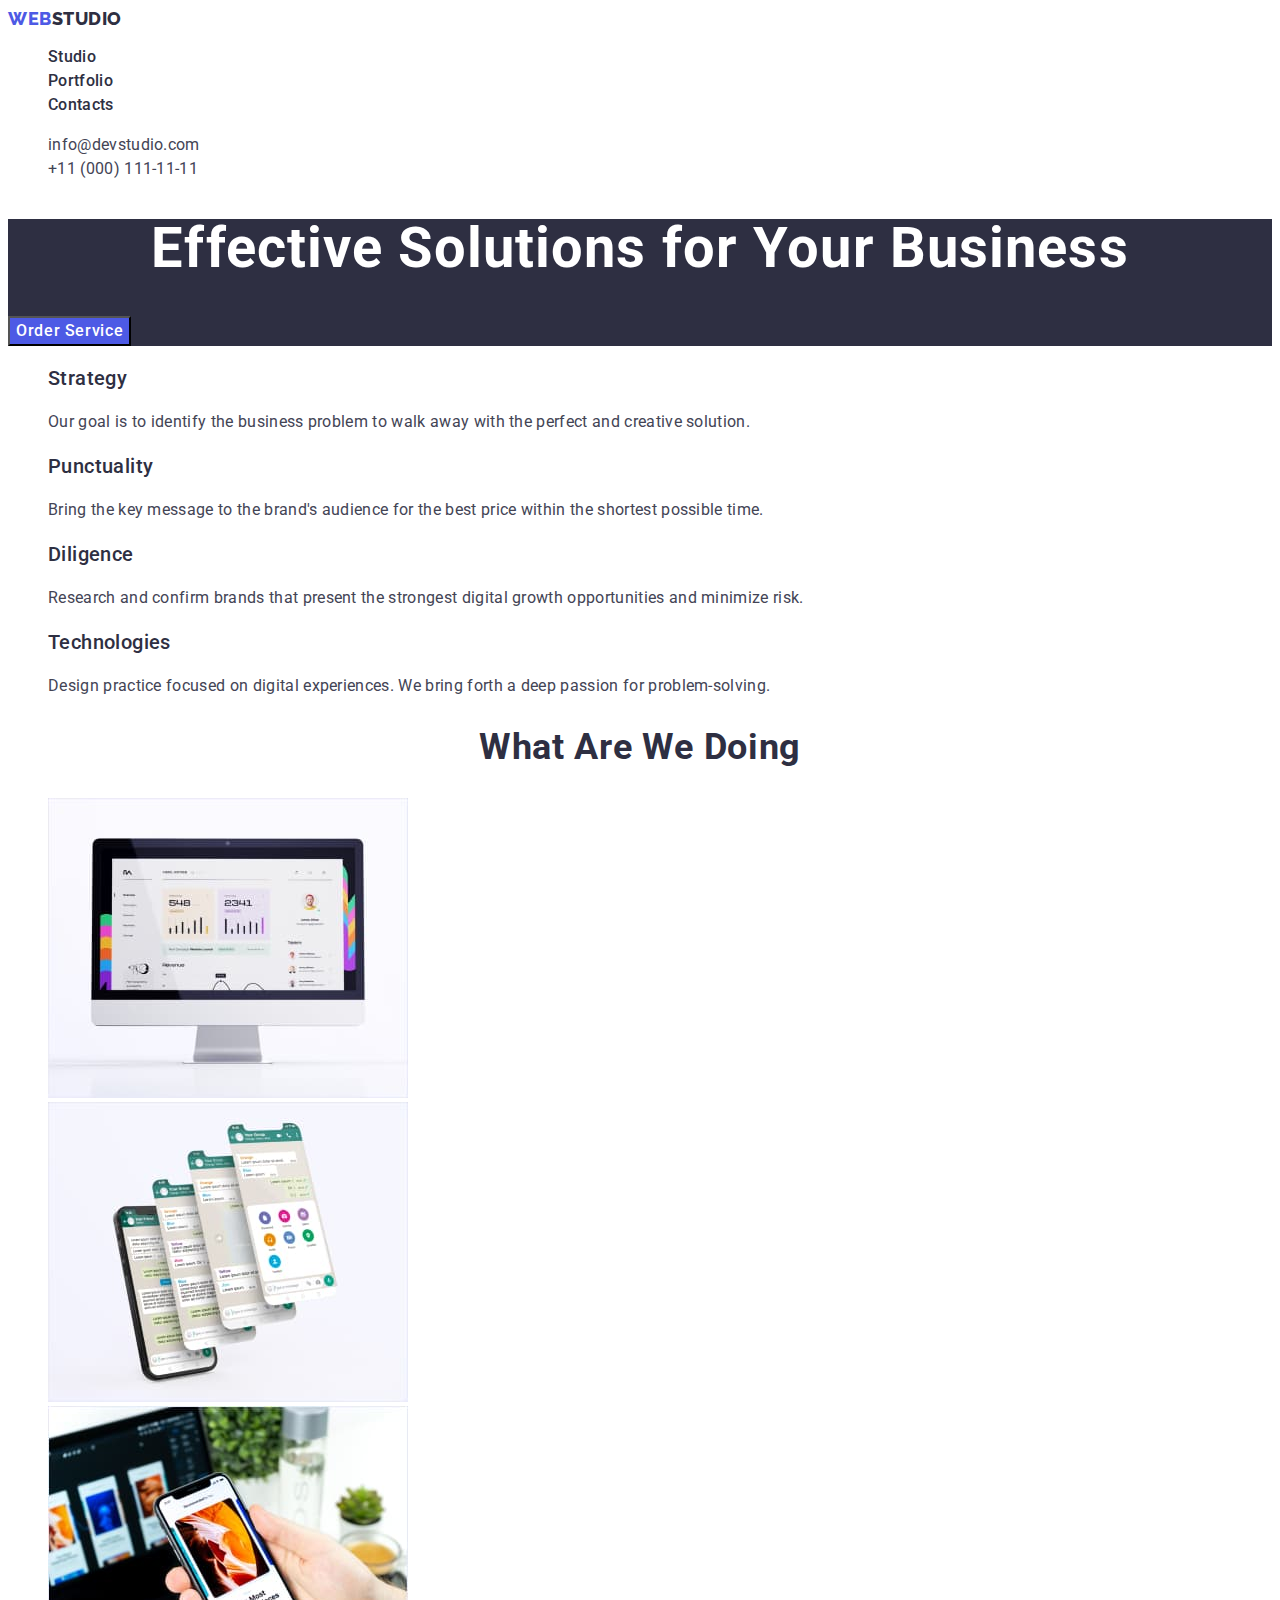
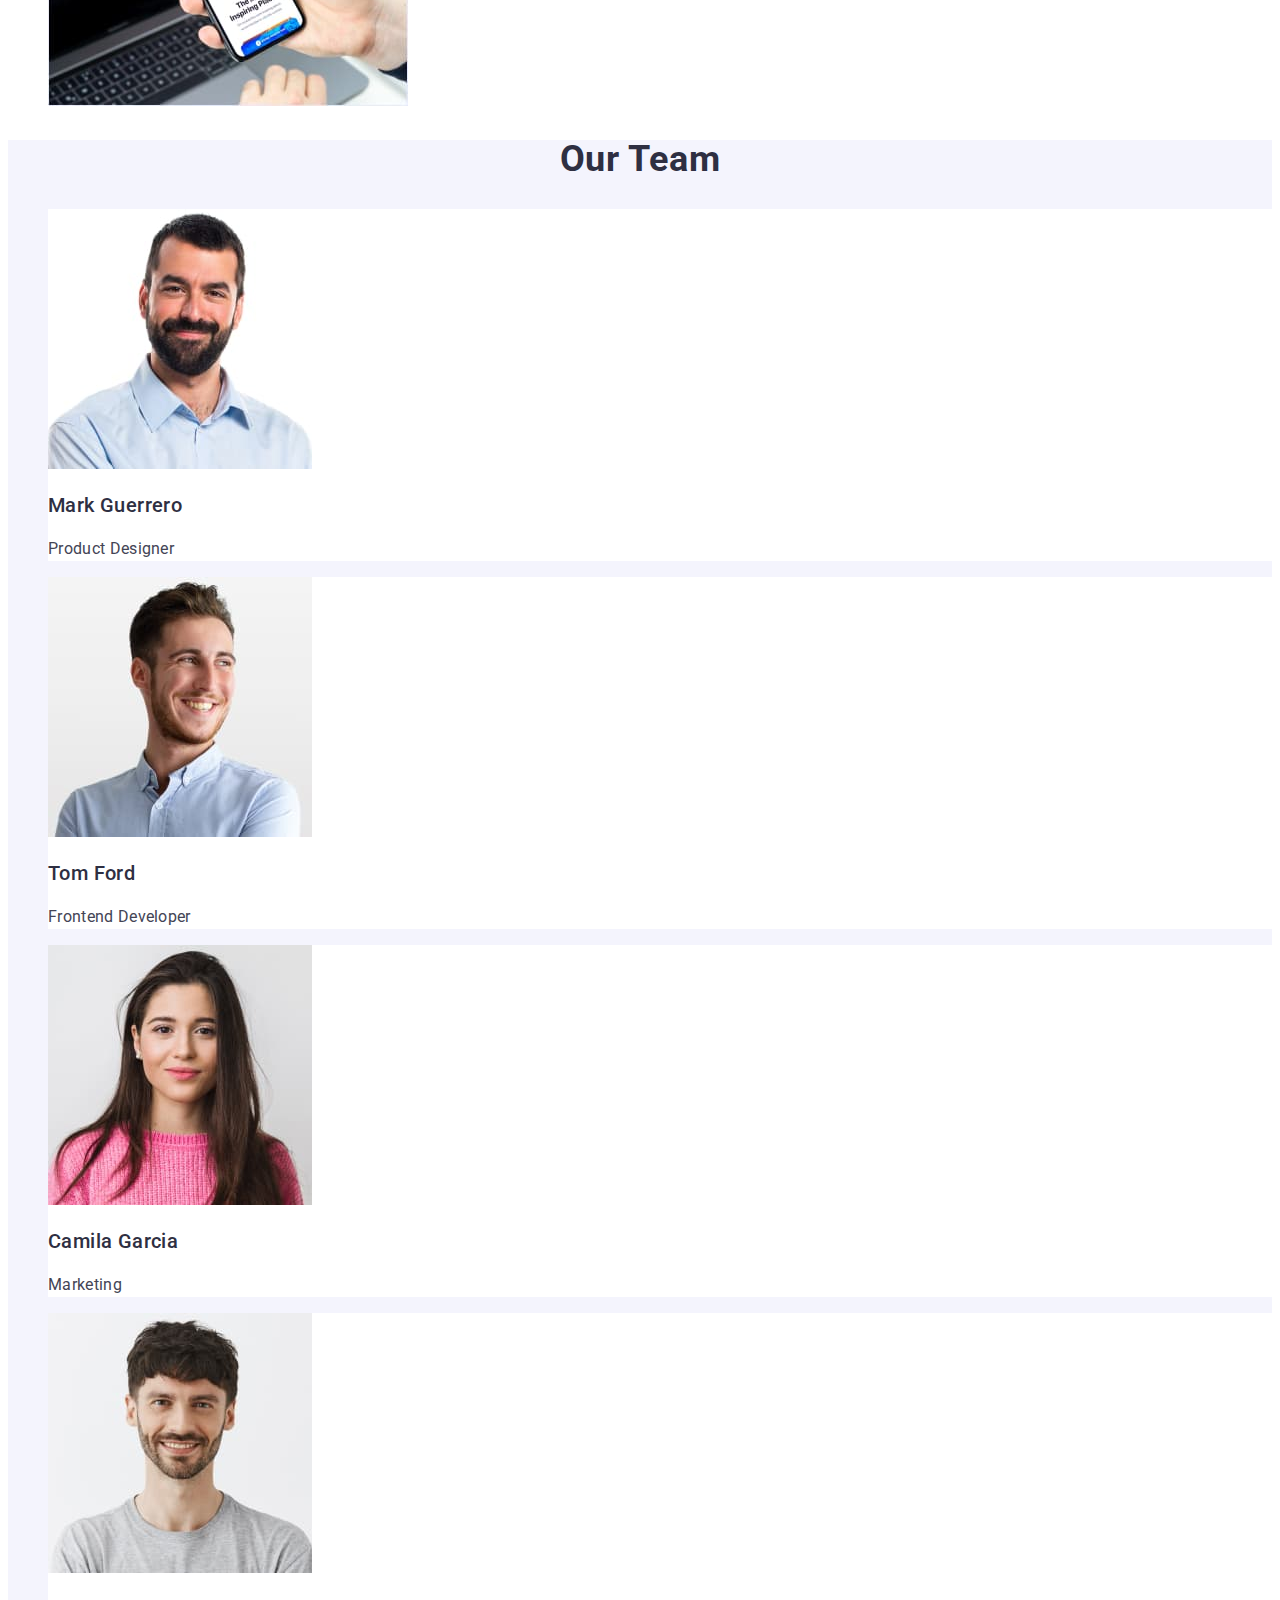
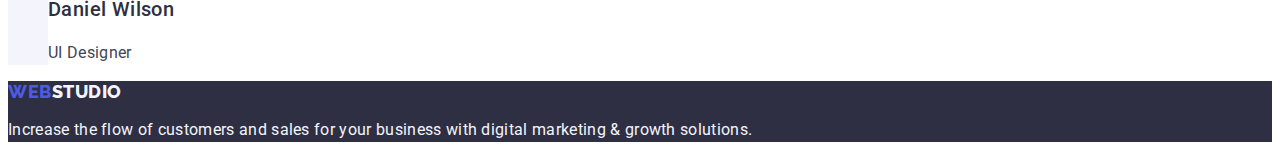
<file: index.html>
<!DOCTYPE html>
<html lang="en">
  <head>
    <meta charset="UTF-8" />
    <meta http-equiv="X-UA-Compatible" content="IE=edge" />
    <meta name="viewport" content="width=device-width, initial-scale=1.0" />
    <link rel="preconnect" href="https://fonts.googleapis.com" />
    <link rel="preconnect" href="https://fonts.gstatic.com" crossorigin />
    <link
      href="https://fonts.googleapis.com/css2?family=Raleway:wght@800&family=Roboto:wght@400;500;700;900&display=swap"
      rel="stylesheet"
    />
    <title>WebStudio</title>
    <link rel="stylesheet" href="./css/styles.css"/>
  </head>
  <body>
    <!-- Header -->

    <header class="header">
      <nav class="header-navigation">
        <a class="header-logo link" href="./index.html">Web<span class="accent-logo">Studio</span></a>
        <ul class="header-menu list">
          <li class="header-menu-item">
            <a class="header-menu-link link" href="./index.html">Studio</a>
          </li>
          <li class="header-menu-item">
            <a class="header-menu-link link" href="./portfolio.html">Portfolio</a>
          </li>
          <li class="header-menu-item">
            <a class="header-menu-link link" href="">Contacts</a>
          </li>
        </ul>
      </nav>

      <!-- Address -->

      <address class="address">
        <ul class="address-list list">
          <li class="address-list-item">
            <a class="address-list-link link" href="mailto:info@devstudio.com"
              >info@devstudio.com</a
            >
          </li>
          <li class="address-list-item">
            <a class="address-list-link link" href="tel:+110001111111"
              >+11 (000) 111-11-11</a
            >
          </li>
        </ul>
      </address>
    </header>

    <!-- Main content -->

    <main>
      <!-- Section 1 -->

      <section class="hero">
        <h1 class="hero-title">Effective Solutions for Your Business</h1>
        <button type="button" class="hero-btn">Order Service</button>
      </section>

      <!-- Section 2 -->

      <section class="advantages">
        <h2 class="visually-hidden" hidden>Advantages</h2>
        <ul class="advantages-list list">
          <li class="advantages-item">
            <h3 class="advantages-subtitle">Strategy</h3>
            <p class="advantages-item-text">
              Our goal is to identify the business problem to walk away with the
              perfect and creative solution.
            </p>
          </li>
          <li class="advantages-item">
            <h3 class="advantages-subtitle">Punctuality</h3>
            <p class="advantages-item-text">
              Bring the key message to the brand's audience for the best price
              within the shortest possible time.
            </p>
          </li>
          <li class="advantages-item">
            <h3 class="advantages-subtitle">Diligence</h3>
            <p class="advantages-item-text">
              Research and confirm brands that present the strongest digital
              growth opportunities and minimize risk.
            </p>
          </li>
          <li class="advantages-item">
            <h3 class="advantages-subtitle">Technologies</h3>
            <p class="advantages-item-text">
              Design practice focused on digital experiences. We bring forth a
              deep passion for problem-solving.
            </p>
          </li>
        </ul>
      </section>

      <!-- Section 3 -->

      <section class="icon">
        <h2 class="icon-title">What are we doing</h2>
        <ul class="icon-list list">
          <li class="icon-item">
            <img src="./images/img1.jpg" alt="Analytics" width="360" />
          </li>
          <li class="icon-item">
            <img src="./images/img2.jpg" alt="Communication" width="360" />
          </li>
          <li class="icon-item">
            <img src="./images/img3.jpg" alt="Project" width="360" />
          </li>
        </ul>
      </section>

      <!-- Section 4 -->

      <section class="team">
        <h2 class="team-title">Our Team</h2>
        <ul class="team-list list">
          <li class="team-item">
            <img
              src="./images/Guerrero.jpg"
              alt="Product Designer"
              width="264"
            />
            <h3 class="team-subtitle">Mark Guerrero</h3>
            <p class="team-item-text">Product Designer</p>
          </li>
          <li class="team-item">
            <img src="./images/Ford.jpg" alt="Frontend Developer" width="264" />
            <h3 class="team-subtitle">Tom Ford</h3>
            <p class="team-item-text">Frontend Developer</p>
          </li>
          <li class="team-item">
            <img src="./images/Garcia.jpg" alt="Marketing" width="264" />
            <h3 class="team-subtitle">Camila Garcia</h3>
            <p class="team-item-text">Marketing</p>
          </li>
          <li class="team-item">
            <img src="./images/Wilson.jpg" alt="UI Designer" width="264" />
            <h3 class="team-subtitle">Daniel Wilson</h3>
            <p class="team-item-text">UI Designer</p>
          </li>
        </ul>
      </section>
    </main>

    <!-- Footer -->

    <footer class="footer">
      <a class="footer-logo link" href="./index.html">Web<span class="footer-accent-logo">Studio</span></a>
      <p class="footer-text">
        Increase the flow of customers and sales for your business with digital
        marketing & growth solutions.
      </p>
    </footer>
  </body>
</html>
</file>
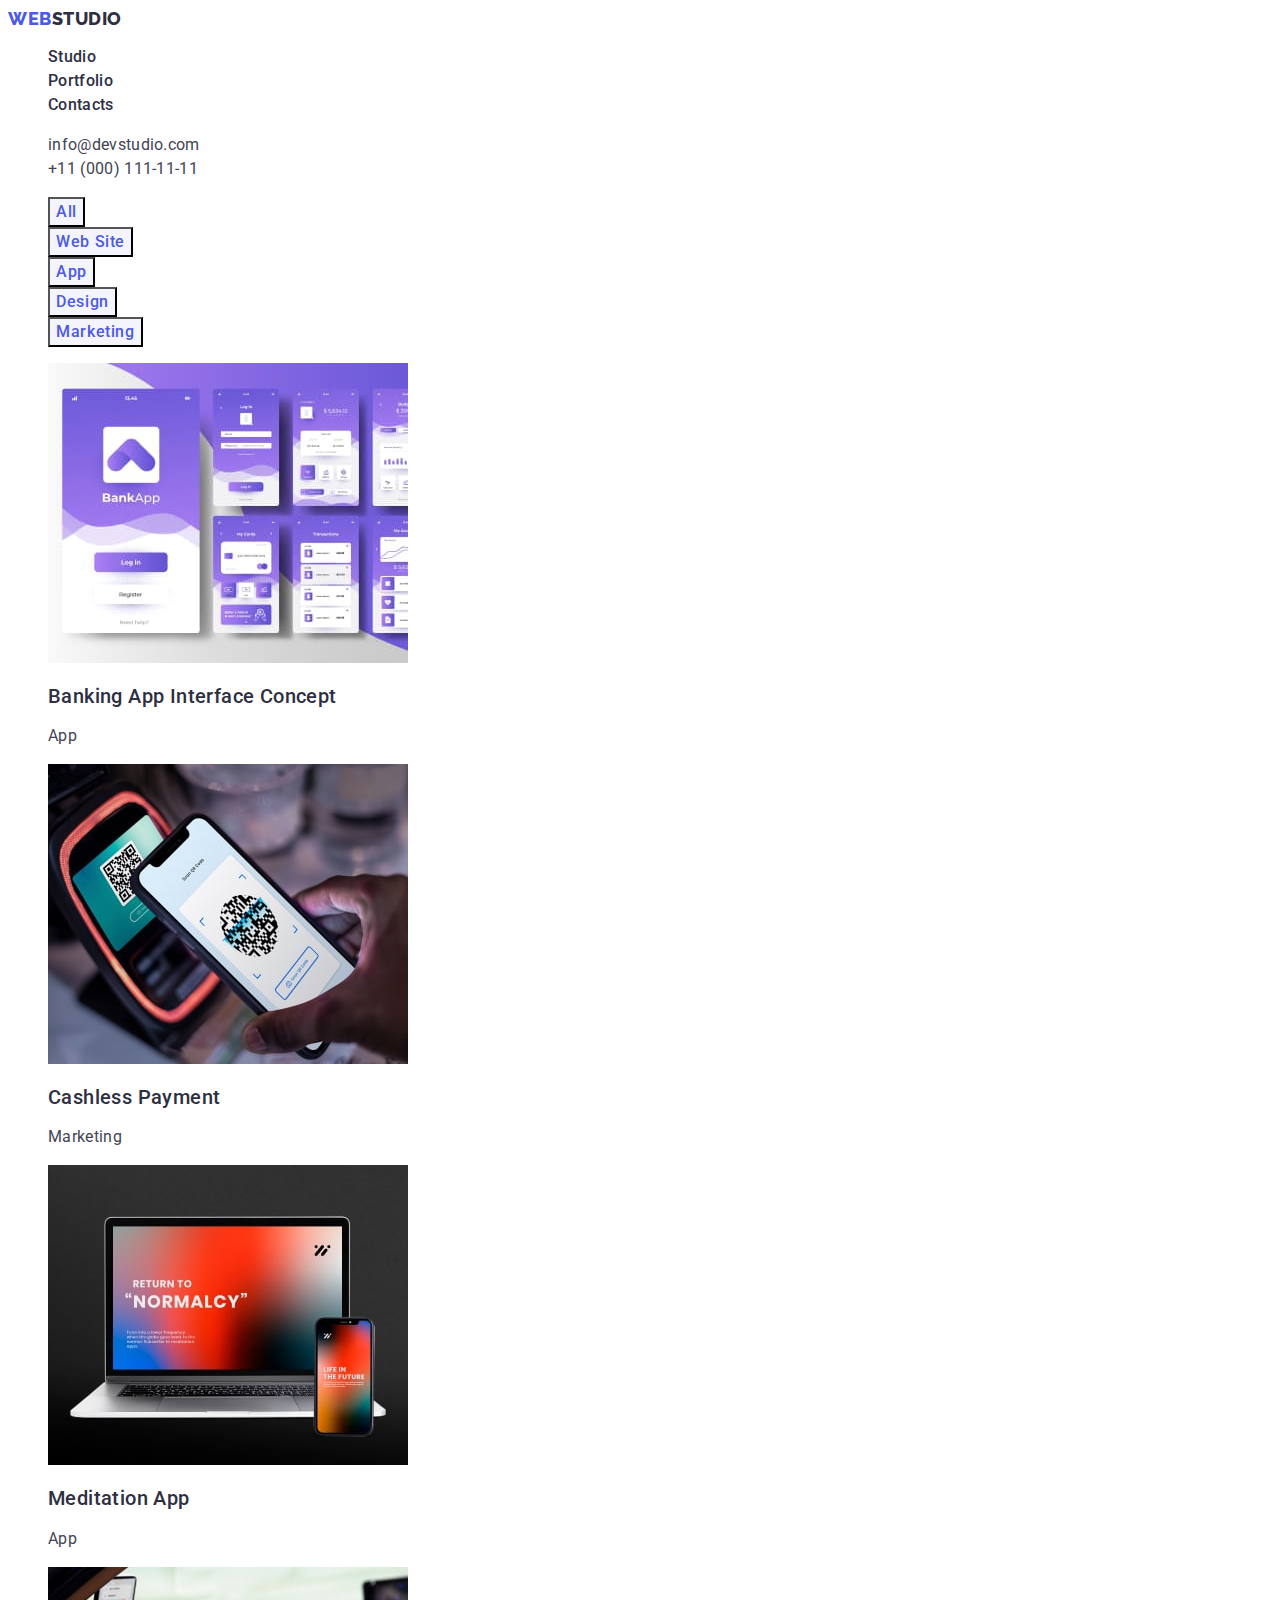
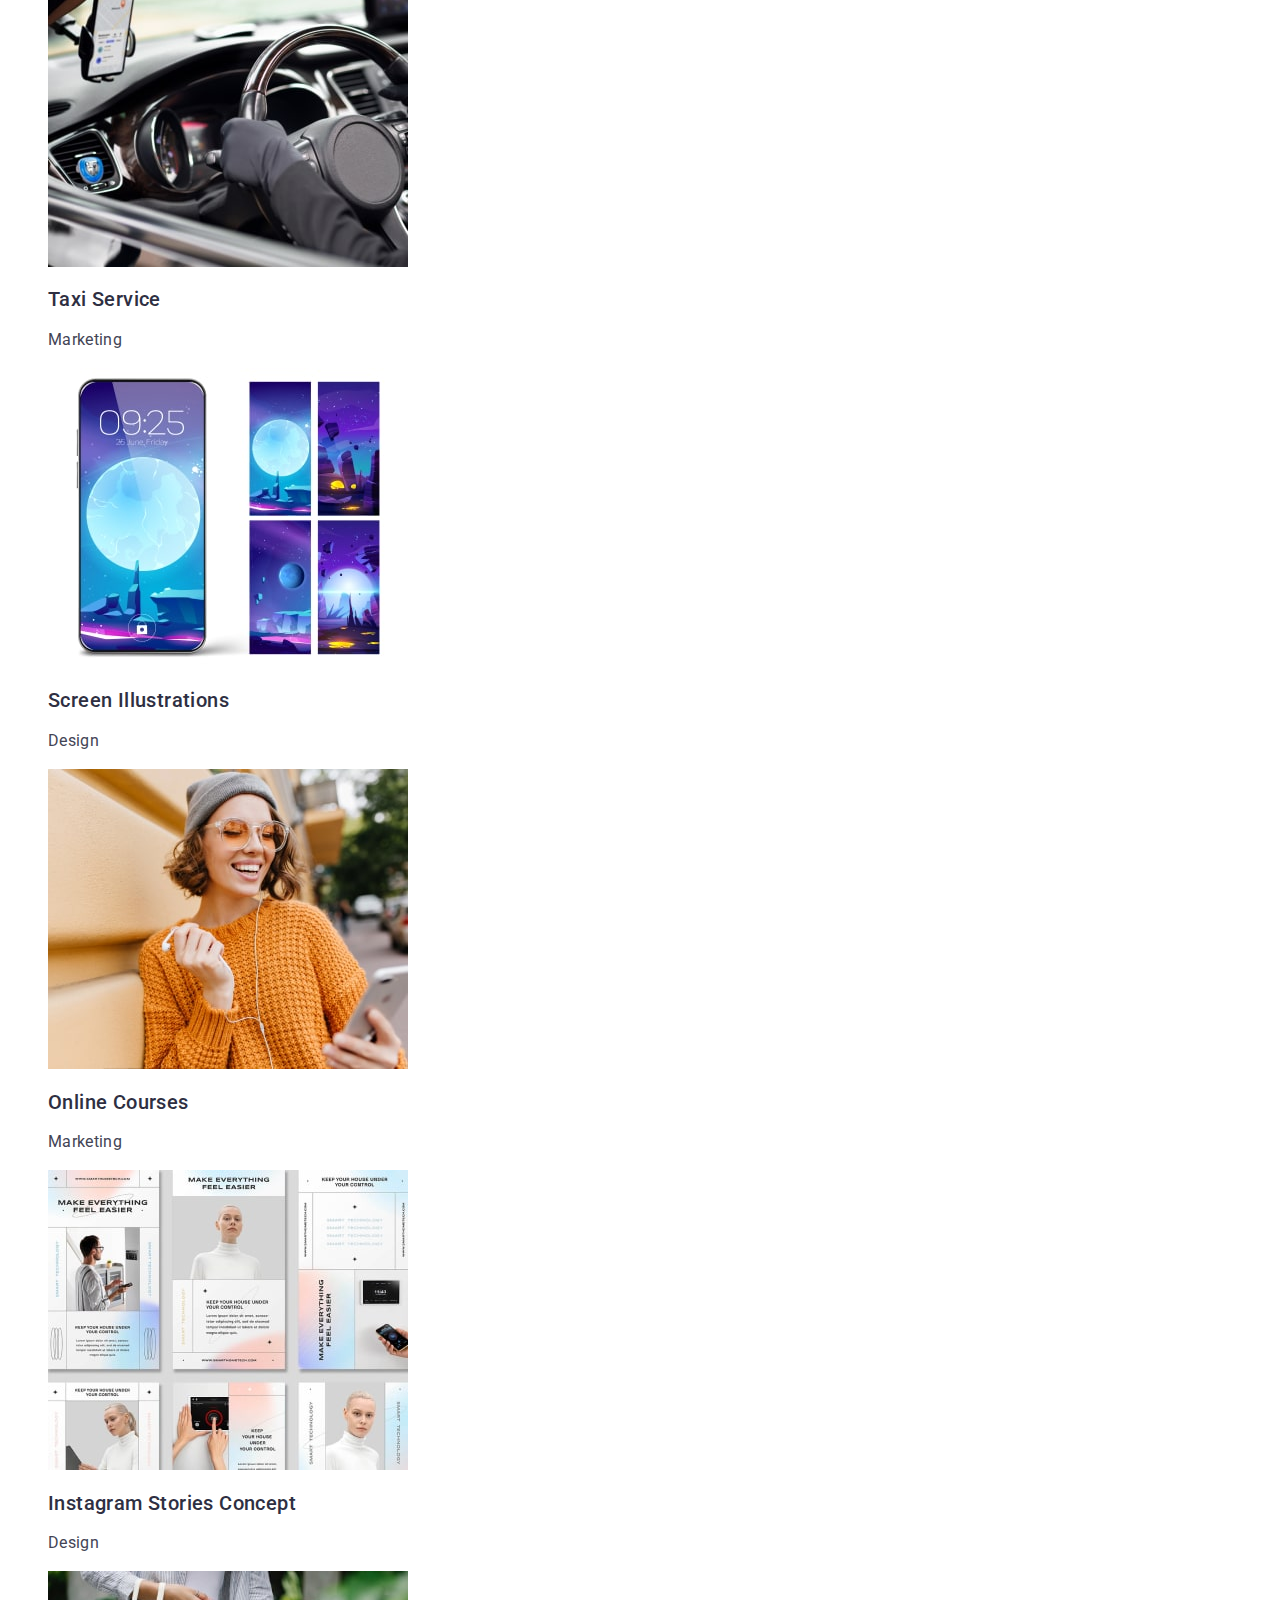
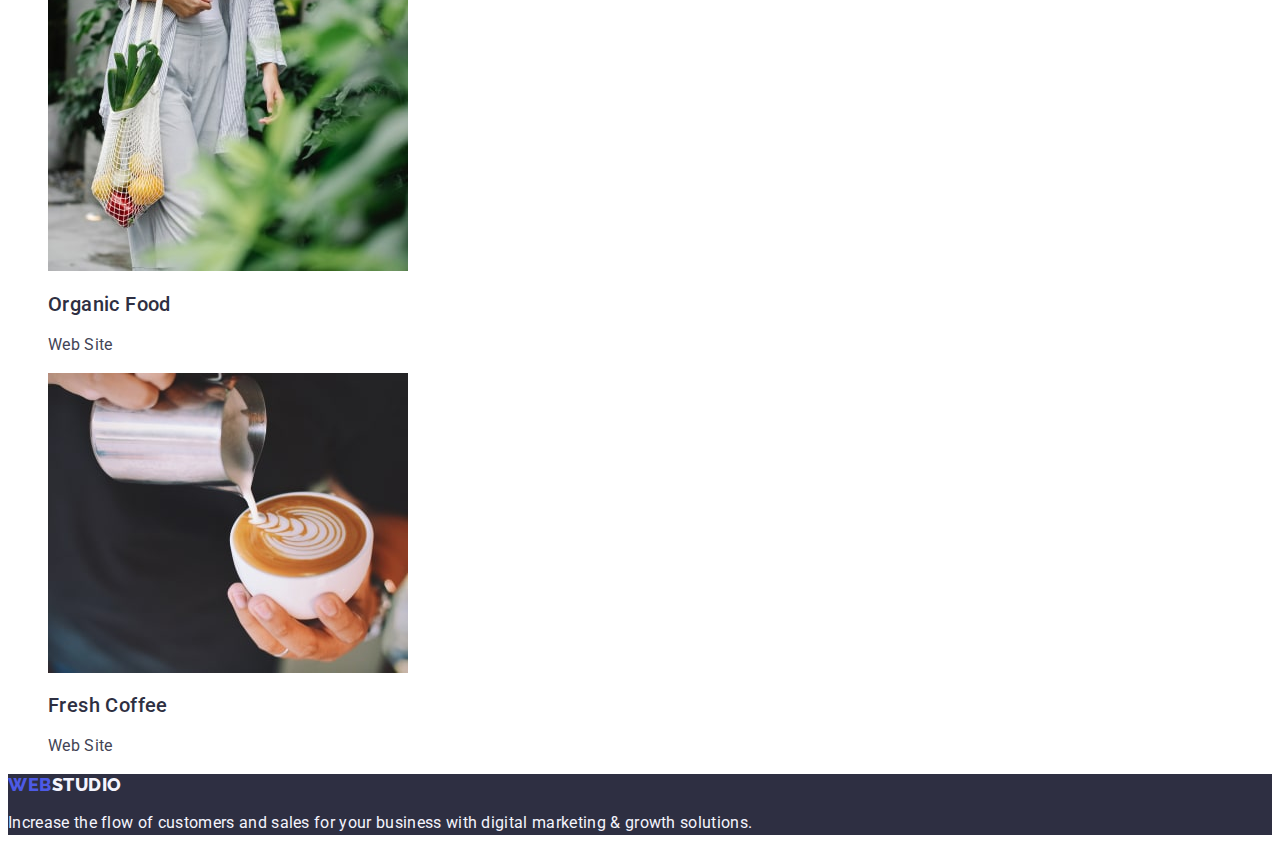
<file: portfolio.html>
<!DOCTYPE html>
<html lang="en">
  <head>
    <meta charset="UTF-8" />
    <meta http-equiv="X-UA-Compatible" content="IE=edge" />
    <meta name="viewport" content="width=device-width, initial-scale=1.0" />
    <link rel="preconnect" href="https://fonts.googleapis.com" />
    <link rel="preconnect" href="https://fonts.gstatic.com" crossorigin />
    <link
      href="https://fonts.googleapis.com/css2?family=Raleway:wght@800&family=Roboto:wght@400;500;700;900&display=swap"
      rel="stylesheet"
    />
    <title>WebStudio</title>
    <link rel="stylesheet" href="./css/styles.css"/>
  </head>
  <body>
    <!-- Header -->

    <header class="header">
      <nav class="header-navigation">
        <a class="header-logo link" href="./index.html"
          >Web<span class="accent-logo">Studio</span></a
        >
        <ul class="header-menu list">
          <li class="header-menu-item">
            <a class="header-menu-link link" href="./index.html">Studio</a>
          </li>
          <li class="header-menu-item">
            <a class="header-menu-link link" href="./portfolio.html"
              >Portfolio</a
            >
          </li>
          <li class="header-menu-item">
            <a class="header-menu-link link" href="">Contacts</a>
          </li>
        </ul>
      </nav>

      <!-- Address -->

      <address class="address">
        <ul class="address-list list">
          <li class="address-list-item">
            <a class="address-list-link link" href="mailto:info@devstudio.com"
              >info@devstudio.com</a
            >
          </li>
          <li class="address-list-item">
            <a class="address-list-link link" href="tel:+110001111111"
              >+11 (000) 111-11-11</a
            >
          </li>
        </ul>
      </address>
    </header>

    <!-- Main content -->

    <main>
      <!-- Projects -->
      <section class="portfolio">
        <h1 class="visually-hidden" hidden>Portfolio</h1>
        <ul class="filter-list list">
          <li class="filter-item">
            <button type="button" class="filter-btn">All</button>
          </li>
          <li class="filter-item">
            <button type="button" class="filter-btn">Web Site</button>
          </li>
          <li class="filter-item">
            <button type="button" class="filter-btn">App</button>
          </li>
          <li class="filter-item">
            <button type="button" class="filter-btn">Design</button>
          </li>
          <li class="filter-item">
            <button type="button" class="filter-btn">Marketing</button>
          </li>
        </ul>
        <ul class="project-list list">
          <li class="project-item">
            <a href="" class="project-link link"
              ><img
                src="./images/project1.jpg"
                alt="image banking app"
                width="360"
              />
              <h2 class="project-subtitle">Banking App Interface Concept</h2>
              <p class="project-item-text">App</p></a
            >
          </li>
          <li class="project-item">
            <a href="" class="project-link link"
              ><img
                src="./images/project2.jpg"
                alt="image cashless payment"
                width="360"
              />
              <h2 class="project-subtitle">Cashless Payment</h2>
              <p class="project-item-text">Marketing</p></a
            >
          </li>
          <li class="project-item">
            <a href="" class="project-link link"
              ><img
                src="./images/project3.jpg"
                alt="image meditation app"
                width="360"
              />
              <h2 class="project-subtitle">Meditation App</h2>
              <p class="project-item-text">App</p></a
            >
          </li>
          <li class="project-item">
            <a href="" class="project-link link"
              ><img src="./images/project4.jpg" alt="image auto" width="360" />
              <h2 class="project-subtitle">Taxi Service</h2>
              <p class="project-item-text">Marketing</p></a
            >
          </li>
          <li class="project-item">
            <a href="" class="project-link link"
              ><img
                src="./images/project5.jpg"
                alt="screen illustrations"
                width="360"
              />
              <h2 class="project-subtitle">Screen Illustrations</h2>
              <p class="project-item-text">Design</p></a
            >
          </li>
          <li class="project-item">
            <a href="" class="project-link link"
              ><img
                src="./images/project6.jpg"
                alt="image with girl"
                width="360"
              />
              <h2 class="project-subtitle">Online Courses</h2>
              <p class="project-item-text">Marketing</p></a
            >
          </li>
          <li class="project-item">
            <a href="" class="project-link link"
              ><img
                src="./images/project7.jpg"
                alt="image instagram stories"
                width="360"
              />
              <h2 class="project-subtitle">Instagram Stories Concept</h2>
              <p class="project-item-text">Design</p></a
            >
          </li>
          <li class="project-item">
            <a href="" class="project-link link"
              ><img
                src="./images/project8.jpg"
                alt="image organic food"
                width="360"
              />
              <h2 class="project-subtitle">Organic Food</h2>
              <p class="project-item-text">Web Site</p></a
            >
          </li>
          <li class="project-item">
            <a href="" class="project-link link"
              ><img
                src="./images/project9.jpg"
                alt="image coffee"
                width="360"
              />
              <h2 class="project-subtitle">Fresh Coffee</h2>
              <p class="project-item-text">Web Site</p></a
            >
          </li>
        </ul>
      </section>
    </main>

    <!-- Footer -->

    <footer class="footer">
      <a class="footer-logo link" href="./index.html"
        >Web<span class="footer-accent-logo">Studio</span></a
      >
      <p class="footer-text">
        Increase the flow of customers and sales for your business with digital
        marketing & growth solutions.
      </p>
    </footer>
  </body>
</html>
</file>
<file: css/styles.css>
:root {
  --body-color: #434455;
  --body-background-color: #ffffff;
  --hero-background-color: #2e2f42;
  --title-color: #ffffff;
  --main-text-color: #434455;
  --secondary-text-color: #f4f4fd;
  --logo-color: #4d5ae5;
  --header-accent-logo: #2e2f42;
  --header-menu-link-color: #2e2f42;
  --secondary-header-link-color: #404bbf;
  --address-color: #434455;
  --secondary-address-color: #404bbf;
  --hero-btn-color: #ffffff;
  --hero-btn-background: #4d5ae5;
  --secondary-hero-btn-background: #404bbf;
  --main-subtitle-color: #2e2f42;
  --team-background-color: #f4f4fd;
  --footer-background-color: #2e2f42;
  --footer-accent-logo-color: #f4f4fd;
}

.list {
  list-style: none;
}

a {
  text-decoration: none;
}

body {
  font-family: 'Roboto', sans-serif;
  background: var(--body-background-color);
  color: var(--body-color);
}

/* Header */

.header {
}
.header-navigation {
}
.header-logo {
  font-family: 'Raleway', sans-serif;
  font-weight: 800;
  font-size: 18px;
  line-height: 1.17;
  letter-spacing: 0.03em;
  color: var(--logo-color);
  text-transform: uppercase;
}

.accent-logo {
  font-family: 'Raleway', sans-serif;
  color: var(--header-accent-logo);
}
.header-menu {
}
.header-menu-item {
}
.header-menu-link {
  font-weight: 500;
  font-size: 16px;
  line-height: 1.5;
  letter-spacing: 0.02em;
  color: var(--header-menu-link-color);
}

.header-menu-link:hover,
.header-menu-link:focus {
  color: var(--secondary-header-link-color);
}

.link {
  text-decoration: none;
}

/* Address */

.address {
  font-style: normal;
}
.address-list {
}
.address-list-item {
}
.address-list-link {
  font-style: normal;
  font-size: 16px;
  line-height: 1.5;
  letter-spacing: 0.02em;
  color: var(--address-color);
}

.address-list-link:hover,
.address-list-link:focus {
  color: var(--secondary-address-color);
}

/* Section 1 */

.hero {
  background: var(--hero-background-color);
}
.hero-title {
  font-weight: 700;
  font-size: 56px;
  line-height: 1.07;
  color: var(--title-color);
  text-align: center;
  letter-spacing: 0.02em;
}
.hero-btn {
  font-family: inherit;
  font-weight: 500;
  font-size: 16px;
  line-height: 1.5;
  letter-spacing: 0.04em;
  color: var(--hero-btn-color);
  background: var(--hero-btn-background);
  cursor: pointer;
}

.hero-btn:hover,
.hero-btn:focus {
  background: var(--secondary-hero-btn-background);
}

/* Section 2 */

.advantages {
}
.visually-hidden {
}
.advantages-list {
}
.advantages-item {
}
.advantages-subtitle {
  font-weight: 500;
  font-size: 20px;
  line-height: 1.2;
  letter-spacing: 0.02em;
  color: var(--main-subtitle-color);
}
.advantages-item-text {
  font-size: 16px;
  line-height: 1.5;
  letter-spacing: 0.02em;
  color: var(--main-text-color);
}

/* Section 3 */

.icon {
}
.icon-title {
  font-weight: 700;
  font-size: 36px;
  line-height: 1.11;
  text-align: center;
  letter-spacing: 0.02em;
  text-transform: capitalize;
  color: #2e2f42;
}
.icon-list {
}
.icon-item {
}

/* Section 4 */

.team {
  background: var(--team-background-color);
}
.team-title {
  font-weight: 700;
  font-size: 36px;
  line-height: 1.11;
  text-align: center;
  letter-spacing: 0.02em;
  text-transform: capitalize;
  color: #2e2f42;
}
.team-list {
}
.team-item {
  background-color: #ffffff;
}
.team-subtitle {
  font-weight: 500;
  font-size: 20px;
  line-height: 1.2;
  letter-spacing: 0.02em;
  color: var(--main-subtitle-color);
}
.team-item-text {
  font-size: 16px;
  line-height: 1.5;
  letter-spacing: 0.02em;
  color: var(--main-text-color);
}

/* Projects */

.portfolio {
}
.visually-hidden {
}
.filter-list {
}
.filter-item {
}
.filter-btn {
  font-family: inherit;
  font-weight: 500;
  font-size: 16px;
  line-height: 1.5;
  letter-spacing: 0.04em;
  color: #4d5ae5;
  background: #f4f4fd;
  cursor: pointer;
}

.filter-btn:hover,
.filter-btn:focus {
  background: #404bbf;
  color: #ffffff;
}
.project-list {
}
.list {
}
.project-item {
}
.project-link {
}
.link {
}

.project-subtitle {
  font-weight: 500;
  font-size: 20px;
  line-height: 1.2;
  letter-spacing: 0.02em;
  color: var(--main-subtitle-color);
}
.project-item-text {
  font-size: 16px;
  line-height: 1.5;
  letter-spacing: 0.02em;
  color: var(--main-text-color);
}

/* Footer */

.footer {
  background: var(--footer-background-color);
}
.footer-logo {
  font-family: 'Raleway', sans-serif;
  font-weight: 800;
  font-size: 18px;
  line-height: 1.17;
  letter-spacing: 0.03em;
  text-transform: uppercase;
  color: var(--logo-color);
}

.footer-accent-logo {
  color: var(--footer-accent-logo-color);
}

.footer-text {
  font-size: 16px;
  line-height: 1.5;
  letter-spacing: 0.02em;
  color: var(--secondary-text-color);
}
</file>
